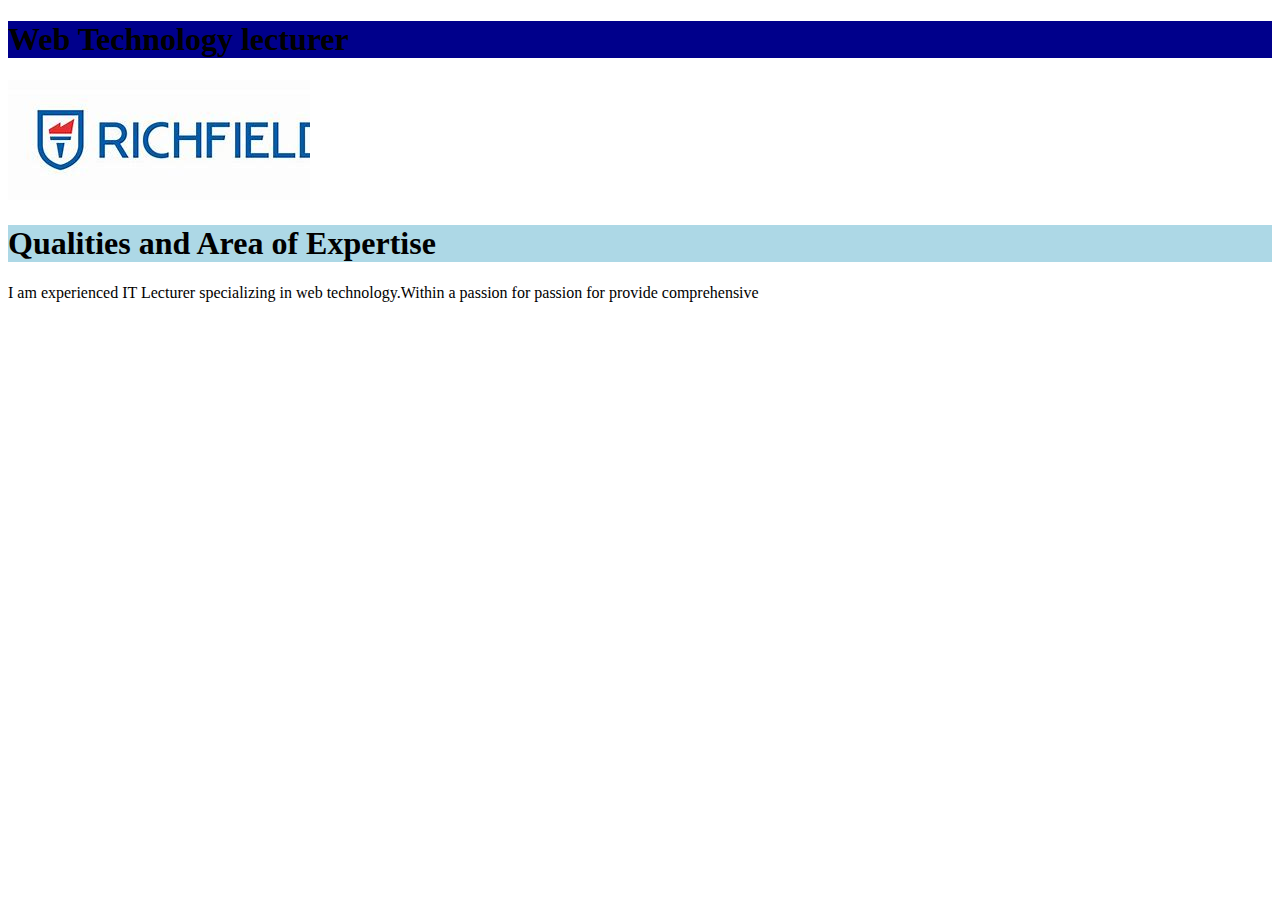
<file: p6 question2 - Copy.html>
<!DOCTYPE html>
<html>
<head>
<title></title>
</head>
<body>
<h1 style="background-color:darkblue">Web Technology lecturer</h1>
<img src="[data-uri]">
<h1 style="background-color:lightblue">Qualities and Area of Expertise</h1>
<p color="red">I am experienced IT Lecturer specializing in web technology.Within a passion for passion for provide comprehensive </p>


</body>
</html>
</file>
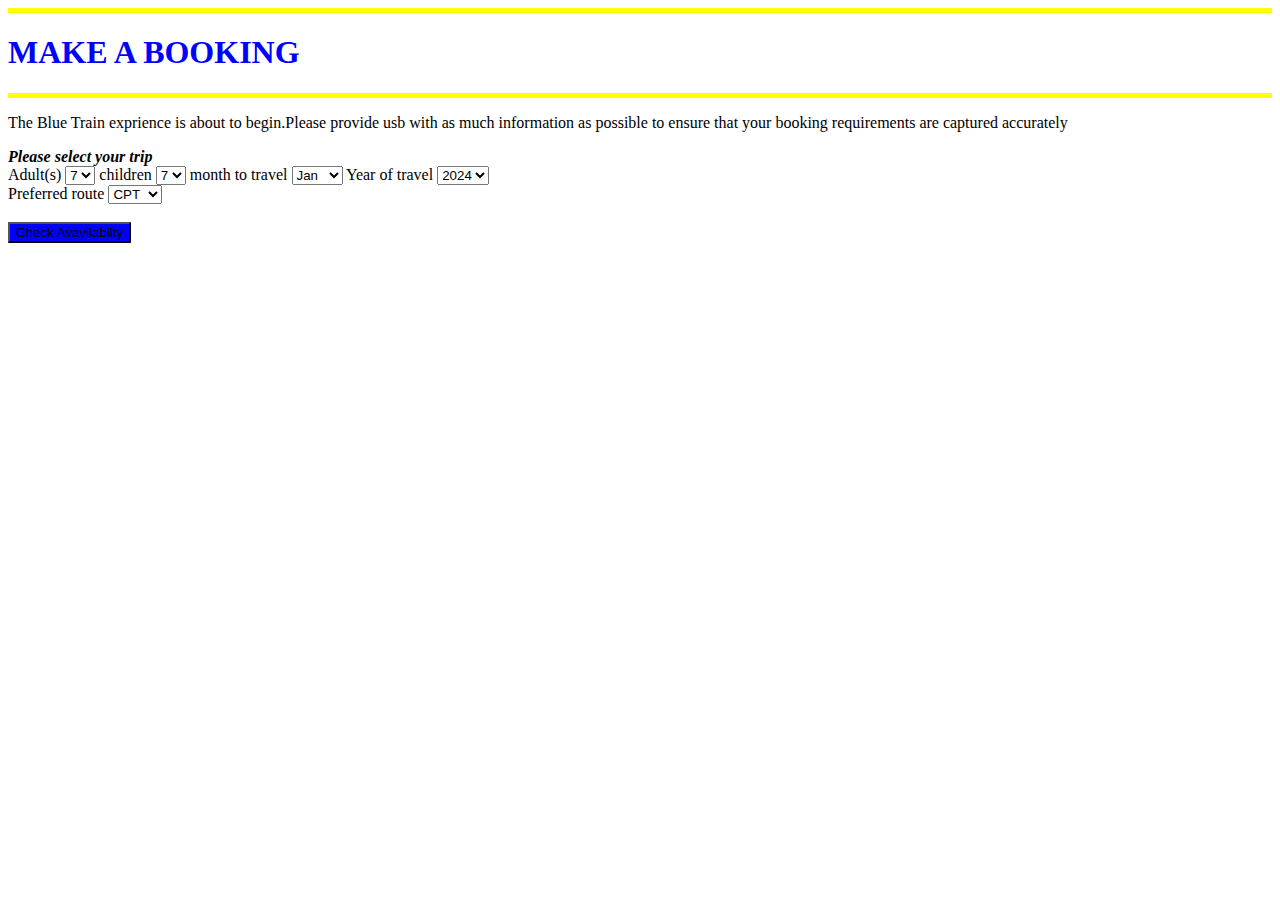
<file: practical 6 - Copy.html>
<!DOCTYPE html>
<html>
<head>
<title></title>
</head>
<body>
<hr color="yellow" size= "5" >
<h1 style="color : blue">MAKE A BOOKING</h1>
<hr color="yellow" size= "5" >
<p>The Blue Train exprience is about to begin.Please provide usb with as much information as possible to ensure that your booking requirements are captured accurately</p>
<B><em>Please select your trip</em></B>
<br>
<label for ="Adult"> Adult(s)</label>
<select name="adults" id="adults">
<option value ="7">7</option>
<option value ="6">6</option>
<option value ="5">5</option>
<option value ="4">4</option>
<option value ="7">3</option>
<option value ="2">2</option>
<option value ="1">1</option>
</select>
<label for ="children">children</label>
<select name="children" id="children">
<option value ="7">7</option>
<option value ="6">6</option>
<option value ="5">5</option>
<option value ="4">4</option>
<option value ="7">3</option>
<option value ="2">2</option>
<option value ="1">1</option>
</select>
<label for ="month">month to travel</label>
<select name="month" id="children">
<option value ="JAN">Jan</option>
<option value ="FEB">Feb</option>
<option value ="MAR">Mar</option>
<option value ="Apr">Apr</option>
<option value ="MAY">May</option>
<option value ="JUN">Jun</option>
<option value ="Jul">Jul</option>
<option value ="AUG">Aug</option>
<option value ="Sep">Sep</option>
<option value ="OCT">Oct</option>
<option value ="NOV">NOV</option>
</select>
<label for ="children"> Year of travel</label>
<select name="children" id="children">
<option value ="2024">2024</option>
</select>
<br>
<label for ="children">Preferred route</label>
<select name="children" id="children">
<option value ="7">CPT</option>
<option value ="6">JBD</option>
<option value ="5">KWN</option>
</select>
<br></br>
<button size="15" style="background-color : blue" > Check Avavilabilty </button>

</body>
</html>
</file>
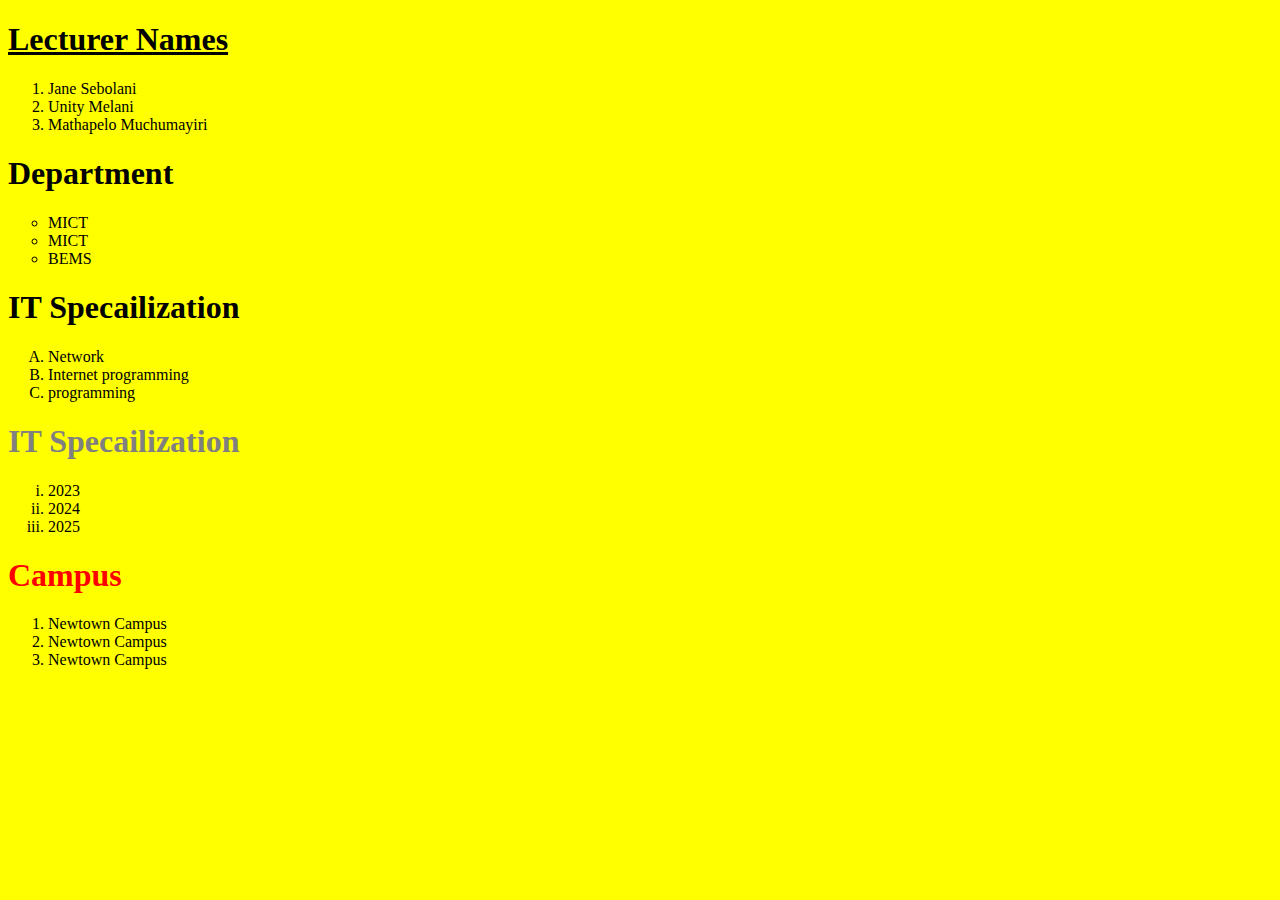
<file: Q2 (1).html>
<!DOCTYPE html>
<html>
<head>
<title>my page</title>
</head>
<body bgcolor="yellow">
<h1><u>Lecturer Names</u></h1>
<ol>
<li>Jane Sebolani</li>
<li>Unity Melani</li>
<li>Mathapelo Muchumayiri</li>
</ol>
<h1>Department</h1>
<ul type="circle">
<li>MICT</li>
<li>MICT</li>
<li>BEMS</li>
</ul>


<h1>IT Specailization</h1>
<ol type="A">
<li>Network</li>
<li>Internet programming</li>
<li>programming</li>
</ol>
<h1 style="color: grey">IT Specailization</h1>
<ol type="i">
<li>2023</li>
<li>2024</li>
<li>2025</li>
</ol>
<h1 style="color: red">Campus</h1>
<ol type="1">
<li>Newtown Campus</li>
<li>Newtown Campus</li>
<li>Newtown Campus</li>
</ol>
</body>
</html>
</file>
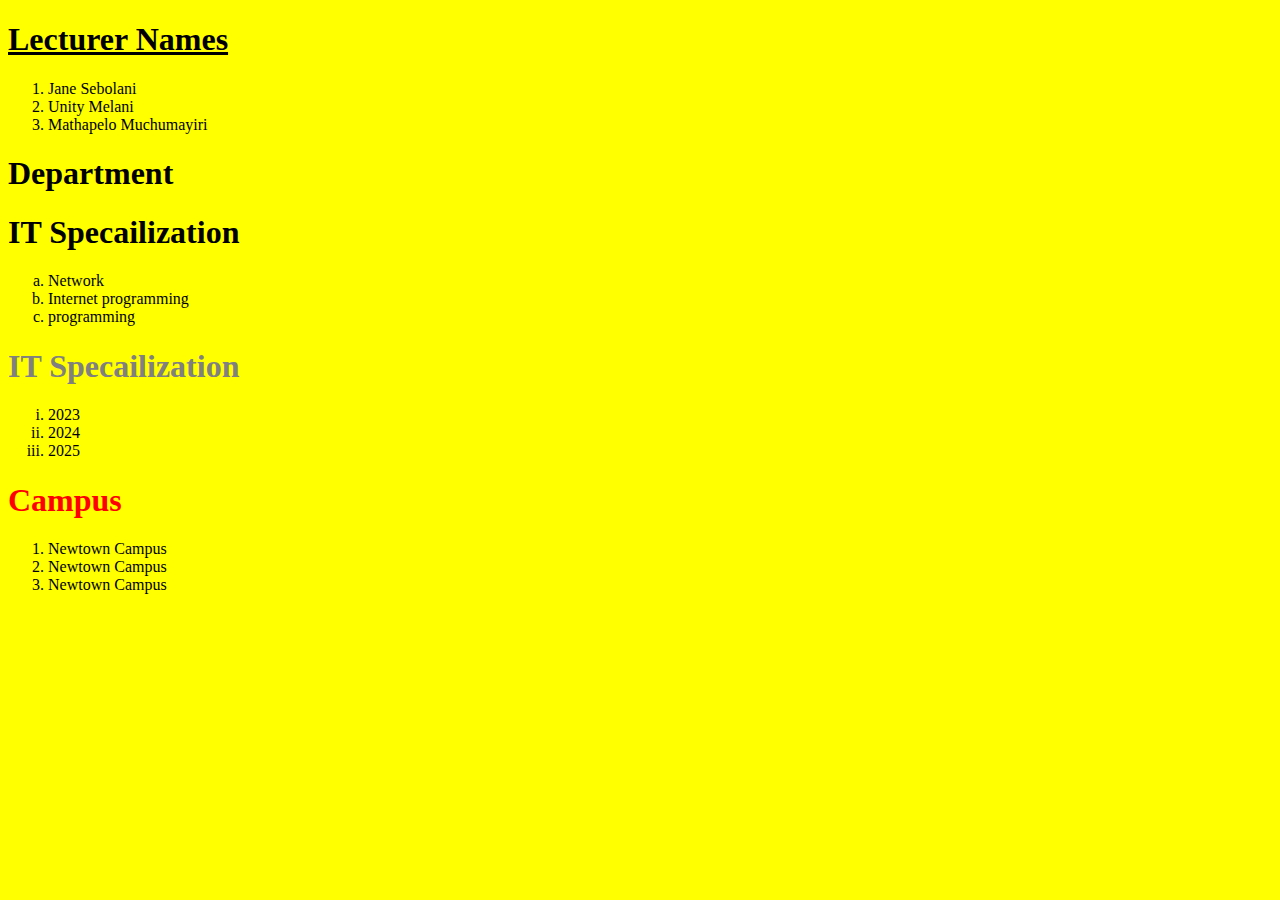
<file: Q2.html>
<!DOCTYPE html>
<html>
<head>
<title>my page</title>
</head>
<body bgcolor="yellow">
<h1><u>Lecturer Names</u></h1>
<ol>
<li>Jane Sebolani</li>
<li>Unity Melani</li>
<li>Mathapelo Muchumayiri</li>
</ol>
<h1>Department</h1>





<h1>IT Specailization</h1>
<ol type="a">
<li>Network</li>
<li>Internet programming</li>
<li>programming</li>
</ol>
<h1 style="color: grey">IT Specailization</h1>
<ol type="i">
<li>2023</li>
<li>2024</li>
<li>2025</li>
</ol>
<h1 style="color: red">Campus</h1>
<ol type="1">
<li>Newtown Campus</li>
<li>Newtown Campus</li>
<li>Newtown Campus</li>
</ol>
</body>
</html>
</file>
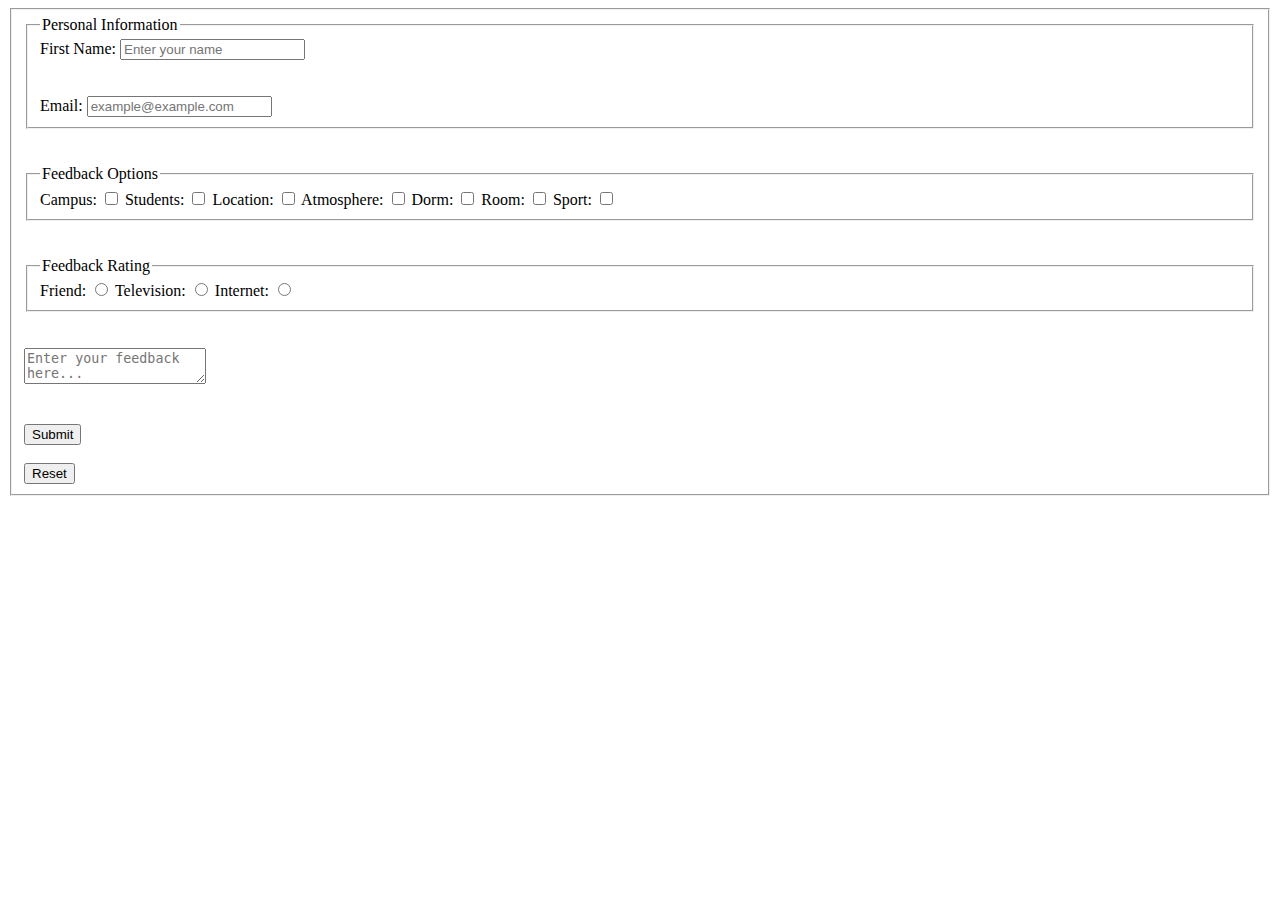
<file: Question 1.html>
<!DOCTYPE html>
<html>
<head>
<title>Student feedback</title>
</head>
<body>
<form action="action_page.php" method="post">
<fieldset>
<fieldset>
 <legend>Personal Information</legend>
<div>
<label for="FName">First Name:</label>
<input type="text" id="FName" name="FName" placeholder="Enter your name">
</div>
<br></br>
<div>
<label for="email">Email:</label>
<input type="email" id="email" name="email" placeholder="example@example.com">
</div>
</fieldset>
<br></br>
<fieldset>
<legend>Feedback Options</legend>
<div>
<label>Campus:</label>
<input type="checkbox" id="campus" name="campus" value="campus">
<label>Students:</label>
<input type="checkbox" id="students" name="students" value="students">
<label>Location:</label>
<input type="checkbox" id="location" name="location" value="location">
<label>Atmosphere:</label>
<input type="checkbox" id="atmosphere" name="atmosphere" value="atmosphere">
<label>Dorm:</label>
<input type="checkbox" id="dorm" name="dorm" value="dorm">
<label>Room:</label>
<input type="checkbox" id="room" name="room" value="room">
<label>Sport:</label>
<input type="checkbox" id="sport" name="sport" value="sport">
</div>
</fieldset>
<br></br>
 <fieldset>
 <legend>Feedback Rating</legend>
<div>
<label>Friend:</label>
<input type="radio" id="friend" name="friend" value="friend">
<label>Television:</label>
<input type="radio" id="television" name="friend" value="television">
<label>Internet:</label>
<input type="radio" id="internet" name="friend" value="internet">
</div>
</fieldset>
<br></br>
<div>
<textarea name="comment" form="usrform" placeholder="Enter your feedback here..."></textarea>
</div>
<br></br>
<div>
<input type="submit">
<br></br>
<input type="reset">
</fieldset>
</form>
</body>
</html>
</file>
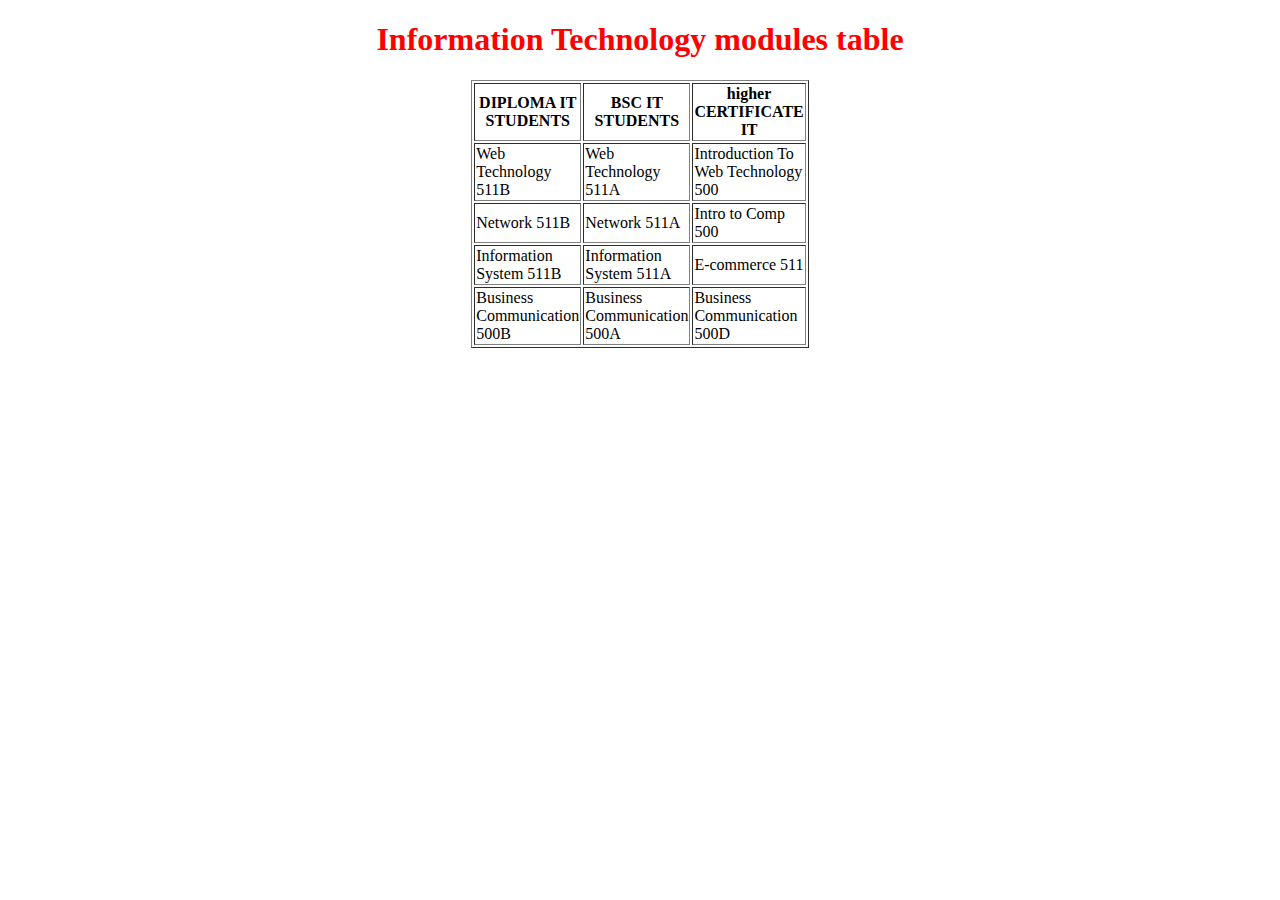
<file: Question 2.html>
<!DOCTYPE html>
<html>
<head>
<title>my table</title>
</head>
<body>
<h1 style="color:red">  <div style="text-align:center">Information Technology modules table</h1>
<table  align="center" border="1" width="300">
<tr>
<th width="200">DIPLOMA IT STUDENTS</th>
<th width="100">BSC IT STUDENTS</th>
<th width="200">higher CERTIFICATE IT</th>
</tr>
<tr>
<td width="400">Web Technology 511B</td>
<td width="300">Web Technology 511A</td>
<td width="400">Introduction To Web Technology 500</td>
</tr>
<tr>
<td width="300">Network 511B</td>
<td width="200">Network 511A</td>
<td width="300">Intro to Comp 500</td>
</tr>
<tr>
<td width="200">Information System 511B</td>
<td width="100">Information System 511A</td>
<td width="200">E-commerce 511</td>
</tr>
<tr>
<td width="200">Business Communication 500B</td>
<td width="100">Business Communication 500A</td>
<td width="200">Business Communication 500D</td>
</tr>
</table>
</body>
</html>
</file>
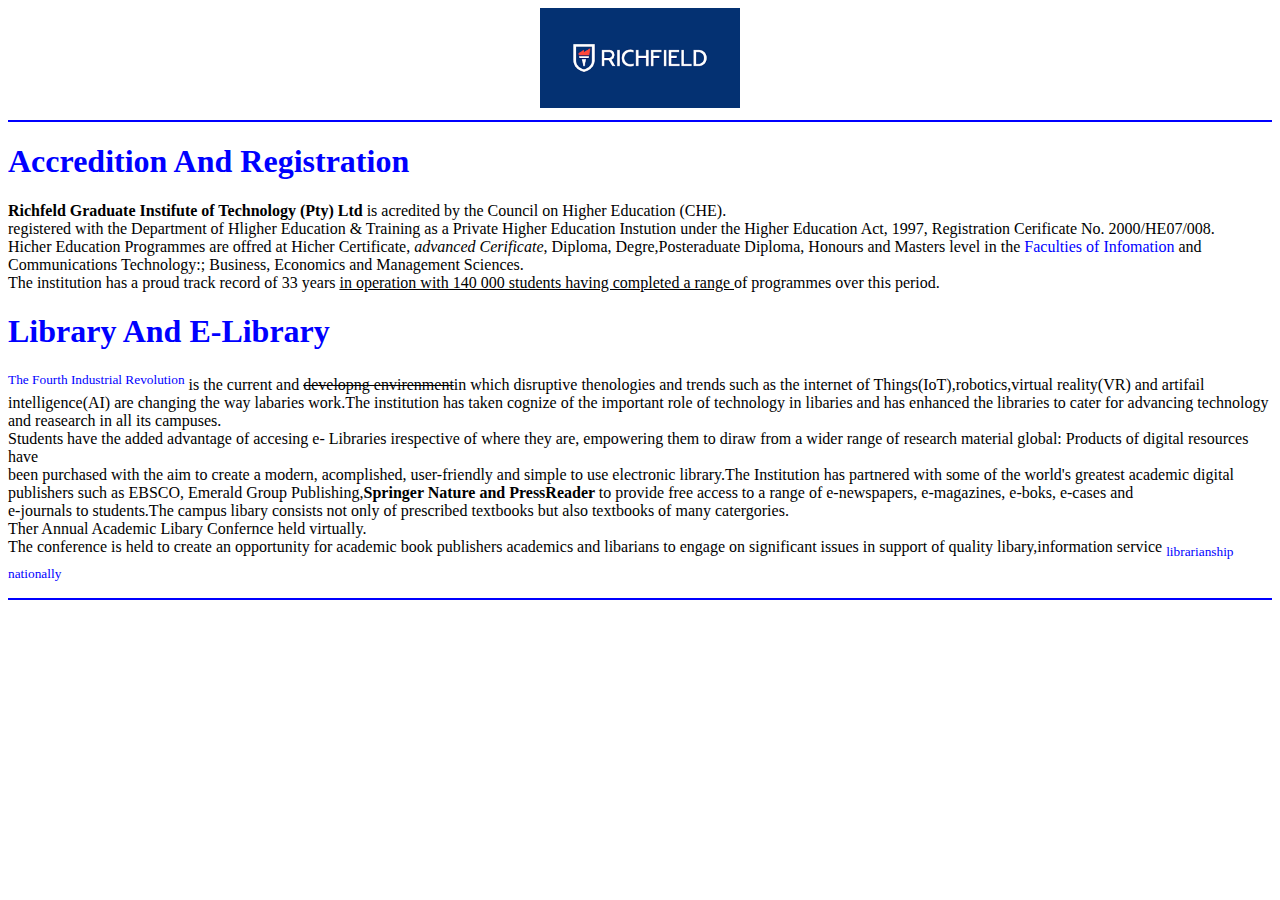
<file: Question 3.html>
<!DOCTYPE html>
<html>
<head>
<title>my page</title>
</head>
<body>
<center> <img width="200" height="100" src="[data-uri]"></center>
<hr color="blue">
<h1 style="color: blue">Accredition And Registration</h1>
<p><b>Richfeld Graduate Instifute of Technology (Pty) Ltd</b> is acredited by the Council on Higher Education (CHE).<br>
registered with the Department of Hligher Education & Training as a Private Higher Education Instution under the Higher Education Act, 1997, Registration Cerificate No. 2000/HE07/008.<br>
Hicher Education Programmes are offred at Hicher Certificate,<i> advanced Cerificate</i>, Diploma, Degre,Posteraduate Diploma, Honours and Masters level in the <font color="blue">Faculties of Infomation</font> and<br>
Communications Technology:; Business, Economics and Management Sciences.<br>
The institution has a proud track record of 33 years <u>in operation with 140 000 students having completed a range </u>of programmes over this period.</p>
<h1 style="color: blue">Library And E-Library</h1>
<p><font color ="blue"><sup>The Fourth Industrial Revolution</sup></font> is the current and <strike>developng envirenment</strike>in which disruptive thenologies and trends such as the internet of Things(IoT),robotics,virtual reality(VR) and artifail<br> intelligence(AI) are changing the way labaries work.The institution has taken cognize of the important role of technology in libaries and has enhanced the libraries to cater for advancing technology<br> and reasearch in all its campuses.<br>Students have the added advantage of accesing e- Libraries irespective of where they are, empowering them to diraw from a wider range of research material global: Products of digital resources have<br>
been purchased with the aim to create a modern, acomplished, user-friendly and simple to use electronic library.The Institution has partnered with some of the world's greatest academic digital<br> publishers such as EBSCO, Emerald Group Publishing,<b>Springer Nature and PressReader </b>to provide free access to a range of e-newspapers, e-magazines, e-boks, e-cases and<br>e-journals to students.The campus libary consists not only of prescribed textbooks but also textbooks of many catergories.<br>Ther Annual Academic Libary Confernce held virtually.<br>The conference is held to create an opportunity for academic book publishers academics and libarians to engage on significant issues in support of quality libary,information service <font color="blue"><sub>librarianship nationally</sub></font> </p>
<hr color="blue">
</body>
</html>
</file>
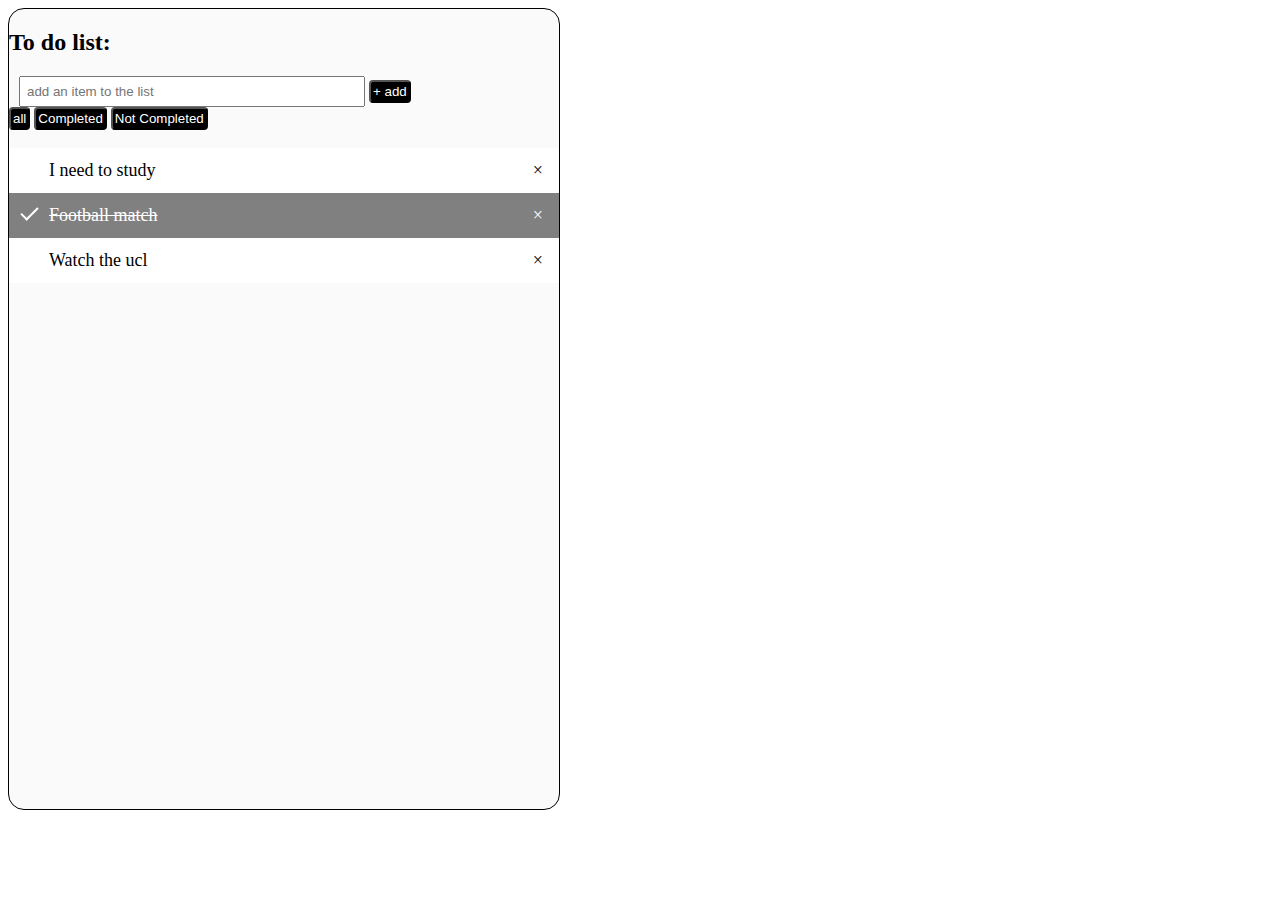
<file: todo.html>
<!DOCTYPE html>
<html lang="en">
<head>
    <meta charset="UTF-8">
    <meta name="viewport" content="width=device-width, initial-scale=1.0">
    <title>To do list</title>
    <link rel="stylesheet" href="todo.css">
</head>
<body>
    <div class="todo"><!--this is my border where everything will display-->
     <div id="mydiv">
     <h2>To do list:</h2>
     
     <input type="text" placeholder="add an item to the list" id="myinput" >
     <span onclick="newElement()"> <button id="addbtn"> + add</button> </span><br>
      <button id="all">all</button>
        <button id="combtn">Completed</button>
        <button id="notcombtn">Not Completed</button>
     </div><br>

     <ul id="mylist">
        <li>I need to study</li>
        <li  class="checked">Football match</li>
        <li>Watch the ucl</li>
        <!--this is where the list items go-->

     </ul>

     

      

    </div>


    <script>
         // fetching the todo from the mock API (JSONPlaceholder)
        window.onload = function () {
            fetch('https://jsonplaceholder.typicode.com/todos?_limit=10')  // Limit to 10 to-dos
                .then(response => response.json())  // the response as JSON
                .then(data => {
                    data.forEach(todo => {
                        // Create a new list item for each to-do
                        let li = document.createElement("li");
                        li.textContent = todo.title;  // This is where i use the 

                        // If they clicked then the todo is complete 
                        if (todo.completed) {
                            li.classList.add("checked");
                        }

                        // Adding a  close button to the new list item
                        let span = document.createElement("SPAN");
                        let txt = document.createTextNode("\u00D7");
                        span.className = "close";
                        span.appendChild(txt);
                        li.appendChild(span);

                        // this is where i add the new list item to the list
                        document.getElementById("mylist").appendChild(li);

                        // i added event listener to the close button to remove the item
                        span.onclick = function() {
                            li.style.display = "none";
                        }

                        // Add event listener to toggle completion status when clicking on the list item
                        var list = document.querySelector('ul');
                       list.addEventListener('click', function(ev) {
                      if (ev.target.tagName === 'LI') {
                      ev.target.classList.toggle('checked');
                      }
                     }, false);

                        
                    });
                })
                .catch(error => console.error('Error fetching data:', error));
        };

     // I created a "close" button in the css and then  append it to each list item
       var myNodelist = document.getElementsByTagName("LI");
      var i;
     for (i = 0; i < myNodelist.length; i++) {
     var span = document.createElement("SPAN");
     var txt = document.createTextNode("\u00D7");
     span.className = "close";
     span.appendChild(txt);
      myNodelist[i].appendChild(span);
     }

     // Clicking this  button to delete items
     var close = document.getElementsByClassName("close");
     var i;
     for (i = 0; i < close.length; i++) {
     close[i].onclick = function() {
      var div = this.parentElement;
     div.style.display = "none";
      }
     }


     // i add a "checked" symbol when clicking on a list item
     var list = document.querySelector('ul');
       list.addEventListener('click', function(ev) {
      if (ev.target.tagName === 'LI') {
       ev.target.classList.toggle('checked');
      }
     }, false);


     // this will create a new list item when clicking on the "add" button
     function newElement() {
      var li = document.createElement("li");
     var inputValue = document.getElementById("myinput").value;
     var t = document.createTextNode(inputValue);
     li.appendChild(t);
     if (inputValue === '') {
     alert("You must write something!");
     } else {
     document.getElementById("mylist").appendChild(li);
     }
     document.getElementById("myinput").value = "";

     var span = document.createElement("SPAN");
     var txt = document.createTextNode("\u00D7");
     span.className = "close";
     span.appendChild(txt);
     li.appendChild(span);

     for (i = 0; i < close.length; i++) {
    close[i].onclick = function() {
      var div = this.parentElement;
      div.style.display = "none";
       }
      }
     }

     // this is the view All Button. This will Show all tasks (completed and not completed)
     document.getElementById("all").onclick = function() {
            var items = document.getElementsByTagName("li");
            for (let item of items) {
                item.style.display = "list-item"; // Show all items
            }
        }

        // Completed Button. This will Show only completed tasks
        document.getElementById("combtn").onclick = function() {
            var items = document.getElementsByTagName("li");
            for (let item of items) {
                if (item.classList.contains("checked")) {
                    item.style.display = "list-item"; // Show completed items
                } else {
                    item.style.display = "none"; // Hide not completed items
                }
            }
        }

        // Not Completed Button.THIS will show only not completed tasks
        document.getElementById("notcombtn").onclick = function() {
            var items = document.getElementsByTagName("li");
            for (let item of items) {
                if (item.classList.contains("checked")) {
                    item.style.display = "none"; // Hide completed items
                } else {
                    item.style.display = "list-item"; // Show not completed items
                }
            }
        }



    </script>
   
</body>
</html>
</file>
<file: todo.css>
.todo {
    background-color: rgba(245, 245, 245, 0.455);
    border: 1px solid;
    border-radius: 16px;
    border-color: black;
    width: 550px;
    height: 800px;

}

ul {
    margin: 0;
    padding: 0;
  }
  
  /* Style the list items */
  ul li {
    cursor: pointer;
    position: relative;
    padding: 12px 8px 12px 40px;
    list-style-type: none;
    background:white;
    font-size: 18px;
    transition: 0.2s;
    
    /* make the list items unselectable */
    -webkit-user-select: none;
    -moz-user-select: none;
    -ms-user-select: none;
    user-select: none;
  }

  /* Darker background-color on hover */
ul li:hover {
    background:grey;
}

ul li.checked {
    background:grey;
    color:white;
    text-decoration: line-through;
}

/* Add a "checked" mark when clicked on */
ul li.checked::before {
    content: '';
    position: absolute;
    border-color: #fff;
    border-style: solid;
    border-width: 0 2px 2px 0;
    top: 10px;
    left: 16px;
    transform: rotate(45deg);
    height: 15px;
    width: 7px;
  }

button{
    background-color: black;
    color: white;
    padding: 2px;
    border-radius:4px ;
    
}

button:hover{
background-color: rgba(0, 0, 0, 0.749);
}

#myinput{
    margin-left: 10px;
    padding: 6px;
    max-width: 60%;
    width: 100% 
}

/* Style the close button */
.close {
    position: absolute;
    right: 0;
    top: 0;
    padding: 12px 16px 12px 16px;
}


.close:hover {
    background-color: rgba(255, 228, 196, 0.308);
    color: white;
}
</file>
